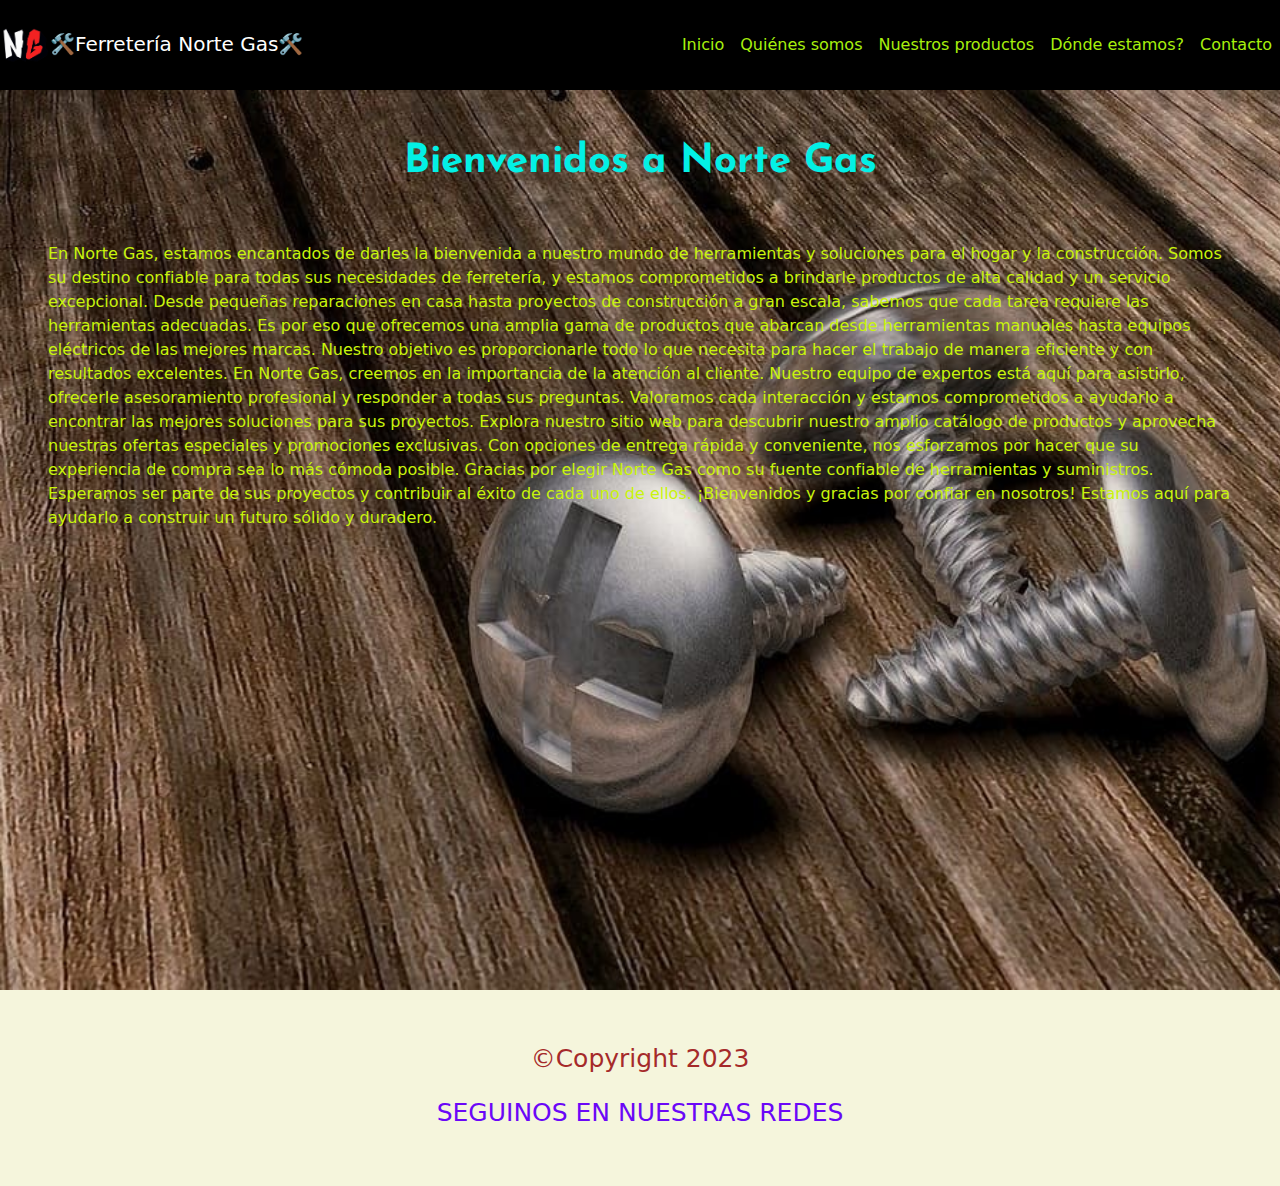
<file: index.html>
<!DOCTYPE html>
<html lang="es">
<head>
    <meta charset="UTF-8" />
    <meta name="viewport" content="width=device-width, initial-scale=1.0" />
    <meta name="description" content="Descubrí todo lo que necesitás para tú construcción y reparación en nuestra ferretería. Amplia selección de herramientas, materiales y suministros de alta calidad.">
    <meta name="keywords" content="Construcción, Electricidad, Pintura, Materiales">
    <!-- Agrega icono a página-->
    <link rel="shortcut icon" href="img/icon.ico" type="image/x-icon">
    <!-- Inicia BS -->
    <link rel="stylesheet" href="https://cdn.jsdelivr.net/npm/bootstrap@5.3.1/dist/css/bootstrap.min.css">
    <!-- Finaliza BS-->
    <!-- Inicia Fontawesome -->
    <link rel="stylesheet" href="https://cdnjs.cloudflare.com/ajax/libs/font-awesome/6.4.2/css/all.min.css"
    integrity="sha512-z3gLpd7yknf1YoNbCzqRKc4qyor8gaKU1qmn+CShxbuBusANI9QpRohGBreCFkKxLhei6S9CQXFEbbKuqLg0DA=="
    crossorigin="anonymous" referrerpolicy="no-referrer" />
        <!-- Finaliza Fontawesome-->
    <!-- Link a archivo CSS local-->
    <link rel="stylesheet" href="estilos.css" />
    <!-- Titulo de la página ó pestaña-->
    <title>Ferretería Norte Gas en Malvinas Argentinas</title>
</head>
<body>
    <!-- Inicia navbar-->
    <nav class="navbar navbar-expand-sm navbar-dark">
        <div class="container-fluid p-0">
            <a class="navbar-brand" href="#"><img src="img/logo.png" alt="logo ferretería">🛠Ferretería Norte Gas🛠</a>
            <button class="navbar-toggler" type="button" data-bs-toggle="collapse" data-bs-target="#collapsibleNavbar">
            <span><i class="fa-solid fa-bars fa-beat"></i></span>
            </button>
            <div class="collapse navbar-collapse justify-content-end" id="collapsibleNavbar">
                <ul class="navbar-nav">
                    <li class="nav-item">
                        <a class="nav-link" href="#">Inicio</a>
                    </li>
                    <li class="nav-item">
                        <a class="nav-link" href="pages/quienes-somos.html">Quiénes somos</a>
                    </li>
                    <li class="nav-item">
                        <a class="nav-link" href="pages/productos.html">Nuestros productos</a>
                    </li>
                    <li class="nav-item">
                        <a class="nav-link" href="pages/ubicacion.html">Dónde estamos?</a>
                    </li>
                    <li class="nav-item">
                        <a class="nav-link" href="pages/contacto.html">Contacto</a>
                    </li>
                </ul>
            </div>
        </div>
    </nav>
    <!-- Finaliza navbar-->
    <main id="home" class="p-5">
        <h1 class="pb-5"><strong>Bienvenidos a Norte Gas</strong></h1>
        <p>En Norte Gas, estamos encantados de darles la bienvenida a nuestro mundo de herramientas y soluciones para el hogar y la construcción. Somos su destino confiable para todas sus necesidades de ferretería, y estamos comprometidos a brindarle productos de alta calidad y un servicio excepcional.

            Desde pequeñas reparaciones en casa hasta proyectos de construcción a gran escala, sabemos que cada tarea requiere las herramientas adecuadas. Es por eso que ofrecemos una amplia gama de productos que abarcan desde herramientas manuales hasta equipos eléctricos de las mejores marcas. Nuestro objetivo es proporcionarle todo lo que necesita para hacer el trabajo de manera eficiente y con resultados excelentes.
            En Norte Gas, creemos en la importancia de la atención al cliente. Nuestro equipo de expertos está aquí para asistirlo, ofrecerle asesoramiento profesional y responder a todas sus preguntas. Valoramos cada interacción y estamos comprometidos a ayudarlo a encontrar las mejores soluciones para sus proyectos.
            Explora nuestro sitio web para descubrir nuestro amplio catálogo de productos y aprovecha nuestras ofertas especiales y promociones exclusivas. Con opciones de entrega rápida y conveniente, nos esforzamos por hacer que su experiencia de compra sea lo más cómoda posible.
            Gracias por elegir Norte Gas como su fuente confiable de herramientas y suministros. Esperamos ser parte de sus proyectos y contribuir al éxito de cada uno de ellos.
            ¡Bienvenidos y gracias por confiar en nosotros! Estamos aquí para ayudarlo a construir un futuro sólido y duradero.
        </p>
    </main>
    <!-- Inicia footer -->
    <footer class="footer">
        <p class="footer2">©Copyright 2023</p>
        <p class="footer3">Seguinos en nuestras redes</p>
        <div class="redes">
            <a href="https://www.instagram.com/" target="_blank"><i class="fa-brands fa-square-instagram"></i></a>
            <a href="https://www.tiktok.com/" target="_blank"><i class="fa-brands fa-tiktok"></i></a>
            <a href="https://www.facebook.com/" target="_blank"><i class="fa-brands fa-facebook"></i></a>
            <a href="https://twitter.com/" target="_blank"><i class="fa-brands fa-square-x-twitter"></i></a>
        </div>
    </footer>
    <!-- Finaliza footer -->
    <!-- Inicia BS -->
    <script src="https://cdn.jsdelivr.net/npm/bootstrap@5.3.1/dist/js/bootstrap.bundle.min.js"></script>
    <!-- Finaliza BS -->
</body>
</html>
</file>
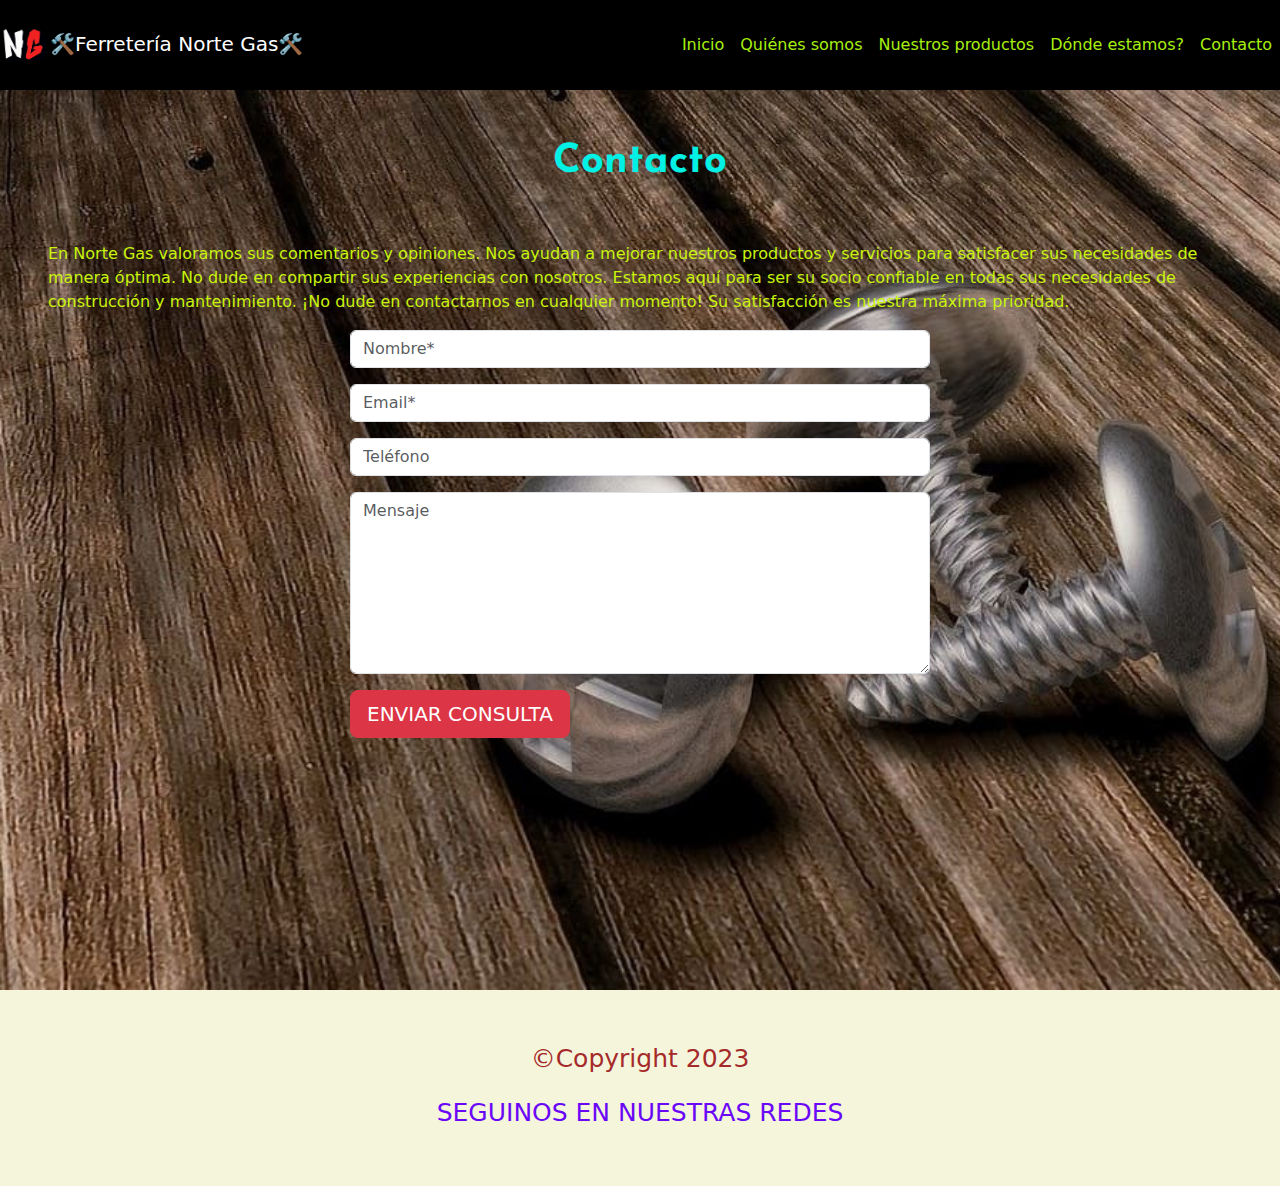
<file: pages/contacto.html>
<!DOCTYPE html>
<html lang="es">

<head>
    <meta charset="UTF-8" />
    <meta name="viewport" content="width=device-width, initial-scale=1.0" />
    <meta name="description" content="Contactanos, estamos para responder tus preguntas, brindarte asesoramiento experto y ayudarte a encontrar las herramientas y suministros adecuados.">
    <meta name="keywords" content="Contactanos, en contacto, mail, teléfono, consultas">
    <!-- Agrega icono a página-->
    <link rel="shortcut icon" href="../img/icon.ico" type="image/x-icon">
    <!-- Inicia BS -->
    <link rel="stylesheet" href="https://cdn.jsdelivr.net/npm/bootstrap@5.3.1/dist/css/bootstrap.min.css">
    <!-- Finaliza BS-->
    <!-- Inicia Fontawesome -->
    <link rel="stylesheet" href="https://cdnjs.cloudflare.com/ajax/libs/font-awesome/6.4.2/css/all.min.css"
        integrity="sha512-z3gLpd7yknf1YoNbCzqRKc4qyor8gaKU1qmn+CShxbuBusANI9QpRohGBreCFkKxLhei6S9CQXFEbbKuqLg0DA=="
        crossorigin="anonymous" referrerpolicy="no-referrer" />
    <!-- Finaliza Fontawesome-->
    <!-- Link a archivo CSS local-->
    <link rel="stylesheet" href="../estilos.css" />
    <!-- Titulo de la página ó pestaña-->
    <title>Contacto</title>
</head>

<body>
    <!-- Inicia navbar-->
    <nav class="navbar navbar-expand-sm navbar-dark">
        <div class="container-fluid p-0">
            <a class="navbar-brand" href="../index.html"><img src="../img/logo.png" alt="logo ferretería">🛠Ferretería
                Norte Gas🛠</a>
            <button class="navbar-toggler" type="button" data-bs-toggle="collapse" data-bs-target="#collapsibleNavbar">
                <span><i class="fa-solid fa-bars fa-beat"></i></span>
            </button>
            <div class="collapse navbar-collapse justify-content-end" id="collapsibleNavbar">
                <ul class="navbar-nav">
                    <li class="nav-item">
                        <a class="nav-link" href="../index.html">Inicio</a>
                    </li>
                    <li class="nav-item">
                        <a class="nav-link" href="../pages/quienes-somos.html">Quiénes somos</a>
                    </li>
                    <li class="nav-item">
                        <a class="nav-link" href="../pages/productos.html">Nuestros productos</a>
                    </li>
                    <li class="nav-item">
                        <a class="nav-link" href="../pages/ubicacion.html">Dónde estamos?</a>
                    </li>
                    <li class="nav-item">
                        <a class="nav-link" href="#">Contacto</a>
                    </li>
                </ul>
            </div>
        </div>
    </nav>
    <!-- Finaliza navbar-->
    <main id="contacto" class="p-5">
        <h1 class="pb-5"><strong>Contacto</strong></h1>
        <p>En Norte Gas valoramos sus comentarios y opiniones. Nos ayudan a mejorar nuestros productos
            y servicios para satisfacer sus necesidades de manera óptima. No dude en compartir sus experiencias con
            nosotros.
            Estamos aquí para ser su socio confiable en todas sus necesidades de construcción y mantenimiento. ¡No dude
            en contactarnos en cualquier momento! Su satisfacción es nuestra máxima prioridad.</p>
        <section>
            <div>
                <div class="row justify-content-center">
                    <div class="col-sm-6">
                        <form method="post" data-form-title="CONTACT US">
                            <input type="hidden" data-form-email="true">
                            <div class="mb-3 form-group">
                                <input type="text" class="form-control" name="name" required="" placeholder="Nombre*"
                                    data-form-field="Name">
                            </div>
                            <div class="mb-3 form-group">
                                <input type="email" class="form-control" name="email" required="" placeholder="Email*"
                                    data-form-field="Email">
                            </div>
                            <div class="mb-3 form-group">
                                <input type="tel" class="form-control" name="phone" placeholder="Teléfono"
                                    data-form-field="Phone">
                            </div>
                            <div class="mb-3 form-group">
                                <textarea class="form-control" name="message" placeholder="Mensaje" rows="7"
                                    data-form-field="Message"></textarea>
                            </div>
                            <div>
                                <button type="submit" class="btn btn-lg btn-danger">ENVIAR CONSULTA</button>
                            </div>
                        </form>
                    </div>
                </div>
            </div>
        </section>
    </main>
    <!-- Inicia footer -->
    <footer class="footer">
        <p class="footer2">©Copyright 2023</p>
        <p class="footer3">Seguinos en nuestras redes</p>
        <div class="redes">
            <a href="https://www.instagram.com/" target="_blank"><i class="fa-brands fa-square-instagram"></i></a>
            <a href="https://www.tiktok.com/" target="_blank"><i class="fa-brands fa-tiktok"></i></a>
            <a href="https://www.facebook.com/" target="_blank"><i class="fa-brands fa-facebook"></i></a>
            <a href="https://twitter.com/" target="_blank"><i class="fa-brands fa-square-x-twitter"></i></a>
        </div>
    </footer>
    <!-- Finaliza footer -->
    <!-- Inicia BS -->
    <script src="https://cdn.jsdelivr.net/npm/bootstrap@5.3.1/dist/js/bootstrap.bundle.min.js"></script>
    <!-- Finaliza BS -->
</body>

</html>
</file>
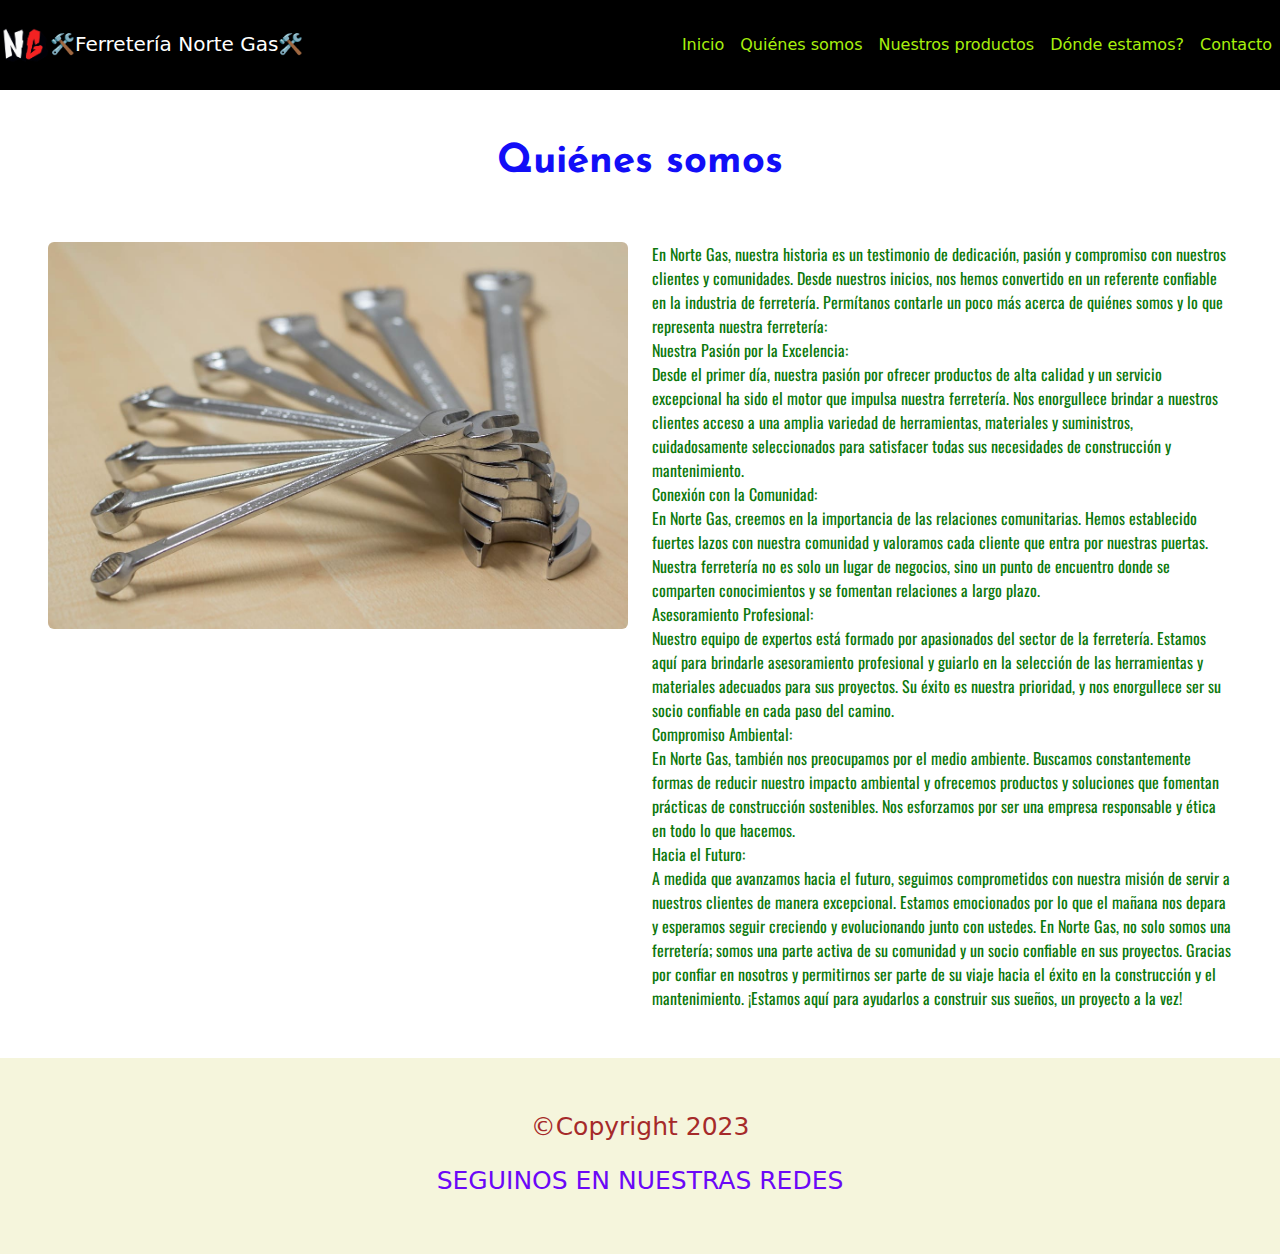
<file: pages/quienes-somos.html>
<!DOCTYPE html>
<html lang="es">
<head>
    <meta charset="UTF-8" />
    <meta name="viewport" content="width=device-width, initial-scale=1.0" />
    <meta name="description" content="En Norte Gas, nuestra pasión es brindar soluciones confiables para tus proyectos. Con años de experiencia en el sector de ferretería, nuestro equipo está comprometido en ofrecerte productos de calidad y asesoramiento experto. Descubre quiénes somos y cómo podemos ayudarte a tener éxito en tus proyectos de construcción y reparación.">
    <meta name="keywords" content="Acerca de nosotros, quiénes somos">
    <!-- Agrega icono a página-->
    <link rel="shortcut icon" href="../img/icon.ico" type="image/x-icon">
    <!-- Inicia BS -->
    <link rel="stylesheet" href="https://cdn.jsdelivr.net/npm/bootstrap@5.3.1/dist/css/bootstrap.min.css">
    <!-- Finaliza BS-->
    <!-- Inicia Fontawesome -->
    <link rel="stylesheet" href="https://cdnjs.cloudflare.com/ajax/libs/font-awesome/6.4.2/css/all.min.css"
        integrity="sha512-z3gLpd7yknf1YoNbCzqRKc4qyor8gaKU1qmn+CShxbuBusANI9QpRohGBreCFkKxLhei6S9CQXFEbbKuqLg0DA=="
        crossorigin="anonymous" referrerpolicy="no-referrer" />
    <!-- Finaliza Fontawesome-->
    <!-- Link a archivo CSS local-->
    <link rel="stylesheet" href="../estilos.css" />
    <!-- Titulo de la página ó pestaña-->
    <title>Quiénes somos</title>
</head>
<body>
    <!-- Inicia navbar-->
    <nav class="navbar navbar-expand-sm navbar-dark">
        <div class="container-fluid p-0">
            <a class="navbar-brand" href="../index.html"><img src="../img/logo.png" alt="logo ferretería">🛠Ferretería Norte Gas🛠</a>
            <button class="navbar-toggler" type="button" data-bs-toggle="collapse" data-bs-target="#collapsibleNavbar">
                <span><i class="fa-solid fa-bars fa-beat"></i></span>
            </button>
            <div class="collapse navbar-collapse justify-content-end" id="collapsibleNavbar">
                <ul class="navbar-nav">
                    <li class="nav-item">
                        <a class="nav-link" href="../index.html">Inicio</a>
                    </li>
                    <li class="nav-item">
                        <a class="nav-link" href="#">Quiénes somos</a>
                    </li>
                    <li class="nav-item">
                        <a class="nav-link" href="../pages/productos.html">Nuestros productos</a>
                    </li>
                    <li class="nav-item">
                        <a class="nav-link" href="../pages/ubicacion.html">Dónde estamos?</a>
                    </li>
                    <li class="nav-item">
                        <a class="nav-link" href="../pages/contacto.html">Contacto</a>
                    </li>
                </ul>
            </div>
        </div>
    </nav>
    <!-- Finaliza navbar-->
        <div class="p-5" id="quienes-somos">
            <h1 class="pb-5"><strong>Quiénes somos</strong></h1>
            <div  class="row">
                <div class="col">
                    <img src="../img/llaves-P2.jpg" class="img-fluid rounded" alt="juego de llaves">
                </div>
                <div class="col">
                    <div class="card-body">
                        <p class="card-text">En Norte Gas, nuestra historia es un testimonio de dedicación, pasión y compromiso con nuestros clientes y comunidades. Desde nuestros inicios, nos hemos convertido en un referente confiable en la industria de ferretería. Permítanos contarle un poco más acerca de quiénes somos y lo que representa nuestra ferretería:<br>
                            Nuestra Pasión por la Excelencia:<br> Desde el primer día, nuestra pasión por ofrecer productos de alta calidad y un servicio excepcional ha sido el motor que impulsa nuestra ferretería. Nos enorgullece brindar a nuestros clientes acceso a una amplia variedad de herramientas, materiales y suministros, cuidadosamente seleccionados para satisfacer todas sus necesidades de construcción y mantenimiento.<br>
                            Conexión con la Comunidad:<br> En Norte Gas, creemos en la importancia de las relaciones comunitarias. Hemos establecido fuertes lazos con nuestra comunidad y valoramos cada cliente que entra por nuestras puertas. Nuestra ferretería no es solo un lugar de negocios, sino un punto de encuentro donde se comparten conocimientos y se fomentan relaciones a largo plazo.<br>
                            Asesoramiento Profesional:<br> Nuestro equipo de expertos está formado por apasionados del sector de la ferretería. Estamos aquí para brindarle asesoramiento profesional y guiarlo en la selección de las herramientas y materiales adecuados para sus proyectos. Su éxito es nuestra prioridad, y nos enorgullece ser su socio confiable en cada paso del camino.<br>
                            Compromiso Ambiental:<br> En Norte Gas, también nos preocupamos por el medio ambiente. Buscamos constantemente formas de reducir nuestro impacto ambiental y ofrecemos productos y soluciones que fomentan prácticas de construcción sostenibles. Nos esforzamos por ser una empresa responsable y ética en todo lo que hacemos.<br>
                            Hacia el Futuro:<br> A medida que avanzamos hacia el futuro, seguimos comprometidos con nuestra misión de servir a nuestros clientes de manera excepcional. Estamos emocionados por lo que el mañana nos depara y esperamos seguir creciendo y evolucionando junto con ustedes.
                            En Norte Gas, no solo somos una ferretería; somos una parte activa de su comunidad y un socio confiable en sus proyectos. Gracias por confiar en nosotros y permitirnos ser parte de su viaje hacia el éxito en la construcción y el mantenimiento.
                            ¡Estamos aquí para ayudarlos a construir sus sueños, un proyecto a la vez!</p>

                    </div>
                </div>
            </div>
        </div>
    <!-- Inicia footer -->
    <footer class=" footer">
        <p class="footer2">©Copyright 2023</p>
        <p class="footer3">Seguinos en nuestras redes</p>
        <div class="redes">
            <a href="https://www.instagram.com/" target="_blank"><i class="fa-brands fa-square-instagram"></i></a>
            <a href="https://www.tiktok.com/" target="_blank"><i class="fa-brands fa-tiktok"></i></a>
            <a href="https://www.facebook.com/" target="_blank"><i class="fa-brands fa-facebook"></i></a>
            <a href="https://twitter.com/" target="_blank"><i class="fa-brands fa-square-x-twitter"></i></a>
        </div>
    </footer>
    <!-- Finaliza footer -->
    <!-- Inicia BS -->
    <script src="https://cdn.jsdelivr.net/npm/bootstrap@5.3.1/dist/js/bootstrap.bundle.min.js">
    </script>
    <!-- Finaliza BS -->
</body>

</html>
</file>
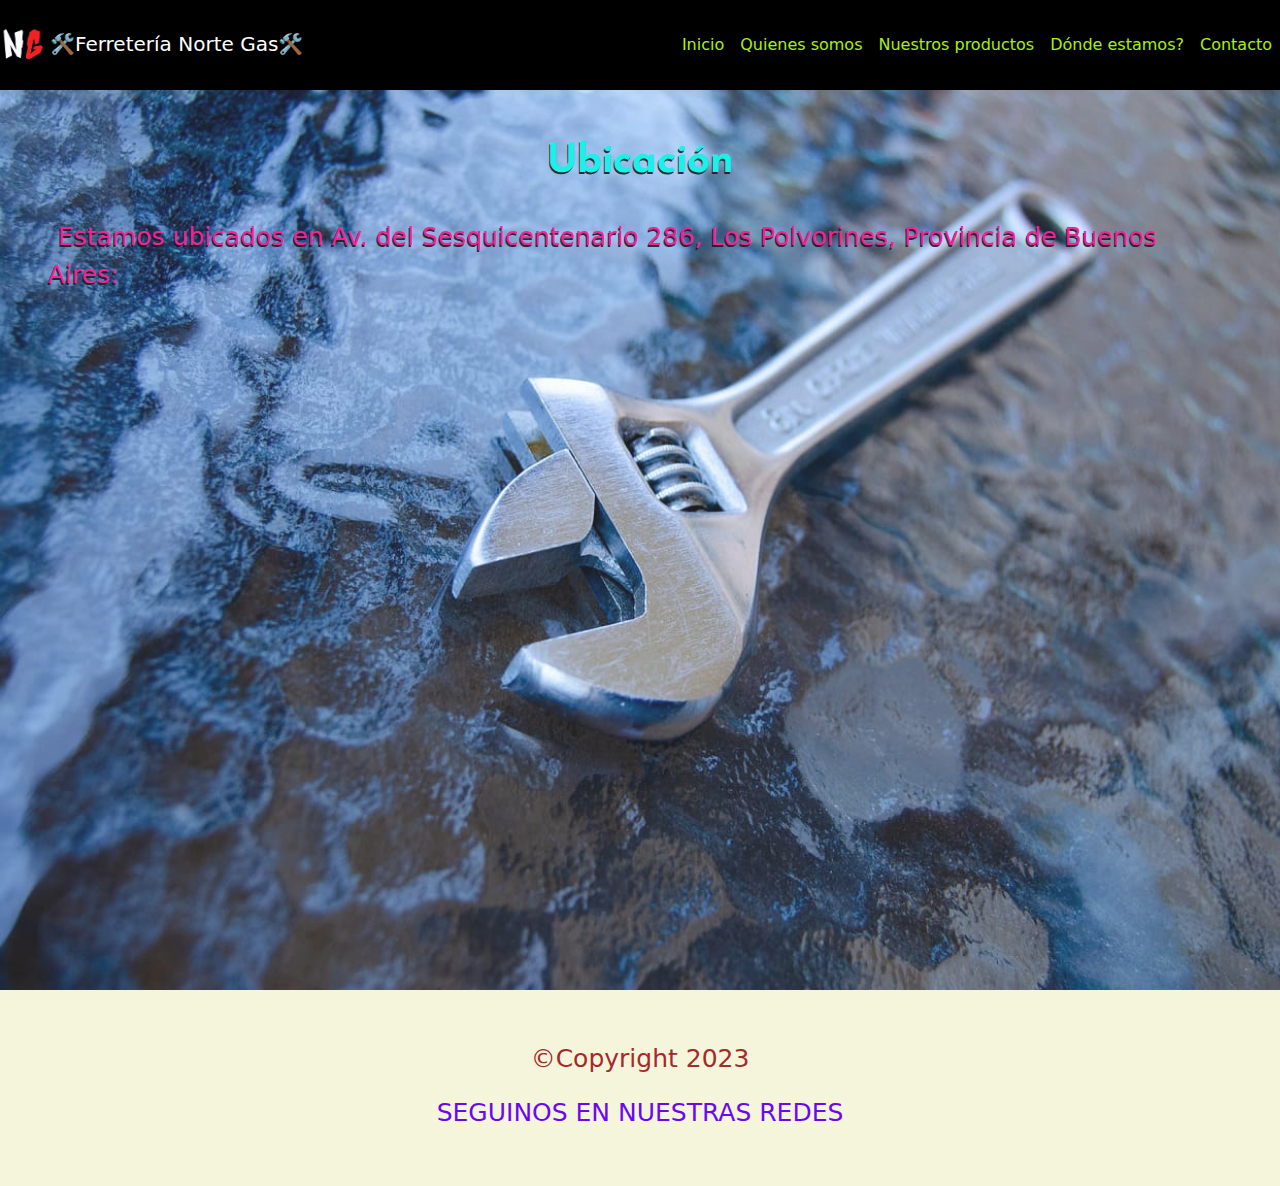
<file: pages/ubicacion.html>
<!DOCTYPE html>
<html lang="es">
<head>
    <meta charset="UTF-8" />
    <meta name="viewport" content="width=device-width, initial-scale=1.0" />
    <!-- Agrega icono a página-->
    <link rel="shortcut icon" href="../img/icon.ico" type="image/x-icon">
    <!-- Inicia BS -->
    <link rel="stylesheet" href="https://cdn.jsdelivr.net/npm/bootstrap@5.3.1/dist/css/bootstrap.min.css">
    <!-- Finaliza BS-->
    <!-- Inicia Fontawesome -->
    <link rel="stylesheet" href="https://cdnjs.cloudflare.com/ajax/libs/font-awesome/6.4.2/css/all.min.css"
    integrity="sha512-z3gLpd7yknf1YoNbCzqRKc4qyor8gaKU1qmn+CShxbuBusANI9QpRohGBreCFkKxLhei6S9CQXFEbbKuqLg0DA=="
    crossorigin="anonymous" referrerpolicy="no-referrer" />
        <!-- Finaliza Fontawesome-->
    <!-- Link a archivo CSS local-->
    <link rel="stylesheet" href="../estilos.css" />
    <!-- Titulo de la página ó pestaña-->
    <title>Ferretería Norte Gas</title>
</head>
<body>
    <!-- Inicia navbar-->
    <nav class="navbar navbar-expand-sm navbar-dark">
        <div class="container-fluid p-0">
            <a class="navbar-brand" href="../index.html"><img src="../img/logo.png" alt="logo ferretería">🛠Ferretería Norte Gas🛠</a>
            <button class="navbar-toggler" type="button" data-bs-toggle="collapse" data-bs-target="#collapsibleNavbar">
            <span><i class="fa-solid fa-bars fa-beat"></i></span>
            </button>
            <div class="collapse navbar-collapse justify-content-end" id="collapsibleNavbar">
                <ul class="navbar-nav">
                    <li class="nav-item">
                        <a class="nav-link" href="../index.html">Inicio</a>
                    </li>
                    <li class="nav-item">
                        <a class="nav-link" href="../pages/quienes-somos.html">Quienes somos</a>
                    </li>
                    <li class="nav-item">
                        <a class="nav-link" href="../pages/productos.html">Nuestros productos</a>
                    </li>
                    <li class="nav-item">
                        <a class="nav-link" href="#">Dónde estamos?</a>
                    </li>
                    <li class="nav-item">
                        <a class="nav-link" href="../pages/contacto.html">Contacto</a>
                    </li>
                </ul>
            </div>
        </div>
    </nav>
    <!-- Finaliza navbar-->
    <main id="ubicacion" class="p-5">
        <h1><strong>Ubicación</strong></h1><br>
        <p class="ubicacion">Estamos ubicados en Av. del Sesquicentenario 286, Los Polvorines, Provincia de Buenos Aires: </p>
        <iframe src="https://www.google.com/maps/embed?pb=!1m14!1m8!1m3!1d3287.767158338555!2d-58.7292267!3d-34.5087868!3m2!1i1024!2i768!4f13.1!3m3!1m2!1s0x95bca2afb7e044e9%3A0xcf8fcbd04d2637e0!2sNORTE%20GAS!5e0!3m2!1ses!2sar!4v1690378026978!5m2!1ses!2sar" style="border:0;" allowfullscreen="" loading="lazy" referrerpolicy="no-referrer-when-downgrade"></iframe>
    </main>
    <!-- Inicia footer -->
    <footer class="footer">
        <p class="footer2">©Copyright 2023</p>
        <p class="footer3">Seguinos en nuestras redes</p>
        <div class="redes">
            <a href="https://www.instagram.com/" target="_blank"><i class="fa-brands fa-square-instagram"></i></a>
            <a href="https://www.tiktok.com/" target="_blank"><i class="fa-brands fa-tiktok"></i></a>
            <a href="https://www.facebook.com/" target="_blank"><i class="fa-brands fa-facebook"></i></a>
        </div>
    </footer>
    <!-- Finaliza footer -->
    <!-- Inicia BS -->
    <script src="https://cdn.jsdelivr.net/npm/bootstrap@5.3.1/dist/js/bootstrap.bundle.min.js"></script>
    <!-- Finaliza BS -->
</body>
</html>
</file>
<file: estilos.css>
@charset "UTF-8";
@import url("https://fonts.googleapis.com/css2?family=Josefin+Sans:ital,wght@0,100;1,500&family=Oswald:wght@400;500&display=swap");
/* Altura barra de navegación */
nav {
  height: 10vh;
  background-color: black;
  /* Modificar tamaño imagen del logo */
  /* Cambiar color barra de navegación */
}
nav .navbar-brand img {
  height: 50px;
}
nav .nav-link {
  color: rgb(168, 240, 13) !important;
}

/* main todas las páginas */
main {
  background-image: url(img/fondo-tornillos.jpg);
  height: 100vh;
  background-size: cover;
  background-repeat: no-repeat;
}
main h1 {
  text-align: center;
  color: rgb(3, 240, 229);
  font-family: "Josefin Sans", sans-serif;
}
main p {
  color: rgb(201, 244, 12);
}

/* Estilos iconos redes en footer */
footer {
  background-color: beige;
  color: rgb(255, 6, 222);
  padding: 50px 0px;
  text-align: center;
  font-size: 25px;
  width: 100%;
  bottom: 0;
  /* Color para texto "Copyright" */
  /* Estilo para texto "seguinos en nuestras redes" */
}
footer .footer2 {
  color: brown;
}
footer .footer3 {
  text-transform: uppercase;
  -webkit-text-size-adjust: 15px;
  -moz-text-size-adjust: 15px;
  text-size-adjust: 15px;
  margin-bottom: 5px;
  color: rgb(107, 7, 247);
}

/* media query */
@media only screen and (min-width: 0) and (max-width: 576px) {
  main {
    height: auto;
  }
  footer {
    height: 400px;
    display: flex;
    justify-content: center;
    flex-direction: column;
  }
  .navbar-collapse {
    background-color: black;
    display: flex;
    justify-content: center !important;
  }
}
/* Inicio de página "quienes-somos" */
#quienes-somos {
  background-color: white;
}
#quienes-somos h1 {
  text-align: center;
  color: rgb(18, 14, 247);
  font-family: "Josefin Sans", sans-serif;
}
#quienes-somos p {
  color: rgb(12, 120, 12);
  font-family: "Oswald", sans-serif;
}
@media (max-width: 576px) {
  #quienes-somos .row {
    display: flex;
    justify-content: center;
    flex-direction: column;
  }
}

/* página dónde estamos?*/
.ubicacion {
  text-indent: 10px;
  font-size: 25px;
  color: rgb(241, 10, 141);
}

/* página productos*/
#productos {
  background-image: url(img/herramientas.jpg);
  opacity: 0.9;
  text-shadow: -1px 2px 0px rgba(13, 220, 65, 0.77);
}
#productos iframe {
  width: 560px;
  height: 315px;
}
@media (max-width: 576px) {
  #productos {
    display: flex;
    justify-content: center;
    flex-direction: column;
  }
  #productos iframe {
    width: 100%;
    height: 315px;
  }
}
#productos p {
  font-size: 16px;
}

/* página ubicación */
#ubicacion {
  background-image: url(img/francesa.jpg);
  opacity: 0.9;
  text-shadow: -1px 2px 0px rgba(0, 0, 0, 0.886);
}
#ubicacion iframe {
  width: 950px;
  height: 600px;
}
@media (max-width: 576px) {
  #ubicacion {
    display: flex;
    justify-content: center;
    flex-direction: column;
  }
  #ubicacion iframe {
    width: 100%;
    height: 315px;
  }
}/*# sourceMappingURL=estilos.css.map */
</file>
